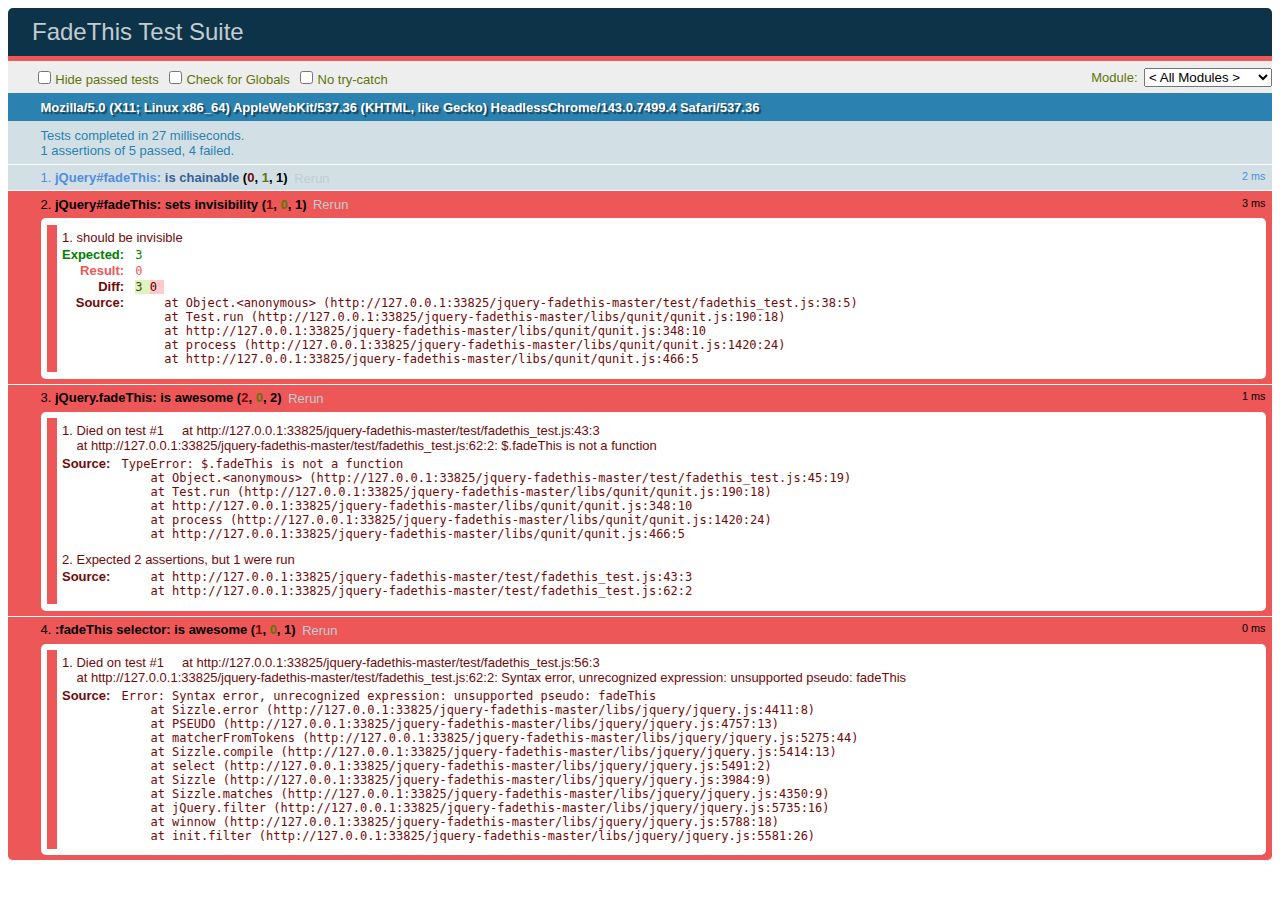
<file: jquery-fadethis-master/test/fadethis.html>
<!DOCTYPE html>
<html>
<head>
  <meta charset="utf-8">
  <title>FadeThis Test Suite</title>
  
  <!-- Load local jQuery. This can be overridden with a ?jquery=___ param. -->
  <script src="../libs/jquery-loader.js"></script>

  <!-- Load local QUnit. -->
  <link rel="stylesheet" href="../libs/qunit/qunit.css" media="screen">
  <script src="../libs/qunit/qunit.js"></script>

  <!-- Load local lib and tests. -->
  <script src="../src/jquery.fadethis.js"></script>
  <script src="fadethis_test.js"></script>

  <!-- Removing access to jQuery and $. But it'll still be available as _$, if
       you REALLY want to mess around with jQuery in the console. REMEMBER WE
       ARE TESTING A PLUGIN HERE, THIS HELPS ENSURE BEST PRACTICES. REALLY. -->
  <script>window._$ = jQuery.noConflict(true);</script>
</head>
<body>
  <div id="qunit"></div>
  <div id="qunit-fixture">
    <span>lame test markup</span>
    <span>normal test markup</span>
    <span>awesome test markup</span>
  </div>
</body>
</html>
</file>
<file: jquery-fadethis-master/libs/qunit/qunit.css>
/**
 * QUnit v1.11.0 - A JavaScript Unit Testing Framework
 *
 * http://qunitjs.com
 *
 * Copyright 2012 jQuery Foundation and other contributors
 * Released under the MIT license.
 * http://jquery.org/license
 */

/** Font Family and Sizes */

#qunit-tests, #qunit-header, #qunit-banner, #qunit-testrunner-toolbar, #qunit-userAgent, #qunit-testresult {
	font-family: "Helvetica Neue Light", "HelveticaNeue-Light", "Helvetica Neue", Calibri, Helvetica, Arial, sans-serif;
}

#qunit-testrunner-toolbar, #qunit-userAgent, #qunit-testresult, #qunit-tests li { font-size: small; }
#qunit-tests { font-size: smaller; }


/** Resets */

#qunit-tests, #qunit-header, #qunit-banner, #qunit-userAgent, #qunit-testresult, #qunit-modulefilter {
	margin: 0;
	padding: 0;
}


/** Header */

#qunit-header {
	padding: 0.5em 0 0.5em 1em;

	color: #8699a4;
	background-color: #0d3349;

	font-size: 1.5em;
	line-height: 1em;
	font-weight: normal;

	border-radius: 5px 5px 0 0;
	-moz-border-radius: 5px 5px 0 0;
	-webkit-border-top-right-radius: 5px;
	-webkit-border-top-left-radius: 5px;
}

#qunit-header a {
	text-decoration: none;
	color: #c2ccd1;
}

#qunit-header a:hover,
#qunit-header a:focus {
	color: #fff;
}

#qunit-testrunner-toolbar label {
	display: inline-block;
	padding: 0 .5em 0 .1em;
}

#qunit-banner {
	height: 5px;
}

#qunit-testrunner-toolbar {
	padding: 0.5em 0 0.5em 2em;
	color: #5E740B;
	background-color: #eee;
	overflow: hidden;
}

#qunit-userAgent {
	padding: 0.5em 0 0.5em 2.5em;
	background-color: #2b81af;
	color: #fff;
	text-shadow: rgba(0, 0, 0, 0.5) 2px 2px 1px;
}

#qunit-modulefilter-container {
	float: right;
}

/** Tests: Pass/Fail */

#qunit-tests {
	list-style-position: inside;
}

#qunit-tests li {
	padding: 0.4em 0.5em 0.4em 2.5em;
	border-bottom: 1px solid #fff;
	list-style-position: inside;
}

#qunit-tests.hidepass li.pass, #qunit-tests.hidepass li.running  {
	display: none;
}

#qunit-tests li strong {
	cursor: pointer;
}

#qunit-tests li a {
	padding: 0.5em;
	color: #c2ccd1;
	text-decoration: none;
}
#qunit-tests li a:hover,
#qunit-tests li a:focus {
	color: #000;
}

#qunit-tests li .runtime {
	float: right;
	font-size: smaller;
}

.qunit-assert-list {
	margin-top: 0.5em;
	padding: 0.5em;

	background-color: #fff;

	border-radius: 5px;
	-moz-border-radius: 5px;
	-webkit-border-radius: 5px;
}

.qunit-collapsed {
	display: none;
}

#qunit-tests table {
	border-collapse: collapse;
	margin-top: .2em;
}

#qunit-tests th {
	text-align: right;
	vertical-align: top;
	padding: 0 .5em 0 0;
}

#qunit-tests td {
	vertical-align: top;
}

#qunit-tests pre {
	margin: 0;
	white-space: pre-wrap;
	word-wrap: break-word;
}

#qunit-tests del {
	background-color: #e0f2be;
	color: #374e0c;
	text-decoration: none;
}

#qunit-tests ins {
	background-color: #ffcaca;
	color: #500;
	text-decoration: none;
}

/*** Test Counts */

#qunit-tests b.counts                       { color: black; }
#qunit-tests b.passed                       { color: #5E740B; }
#qunit-tests b.failed                       { color: #710909; }

#qunit-tests li li {
	padding: 5px;
	background-color: #fff;
	border-bottom: none;
	list-style-position: inside;
}

/*** Passing Styles */

#qunit-tests li li.pass {
	color: #3c510c;
	background-color: #fff;
	border-left: 10px solid #C6E746;
}

#qunit-tests .pass                          { color: #528CE0; background-color: #D2E0E6; }
#qunit-tests .pass .test-name               { color: #366097; }

#qunit-tests .pass .test-actual,
#qunit-tests .pass .test-expected           { color: #999999; }

#qunit-banner.qunit-pass                    { background-color: #C6E746; }

/*** Failing Styles */

#qunit-tests li li.fail {
	color: #710909;
	background-color: #fff;
	border-left: 10px solid #EE5757;
	white-space: pre;
}

#qunit-tests > li:last-child {
	border-radius: 0 0 5px 5px;
	-moz-border-radius: 0 0 5px 5px;
	-webkit-border-bottom-right-radius: 5px;
	-webkit-border-bottom-left-radius: 5px;
}

#qunit-tests .fail                          { color: #000000; background-color: #EE5757; }
#qunit-tests .fail .test-name,
#qunit-tests .fail .module-name             { color: #000000; }

#qunit-tests .fail .test-actual             { color: #EE5757; }
#qunit-tests .fail .test-expected           { color: green;   }

#qunit-banner.qunit-fail                    { background-color: #EE5757; }


/** Result */

#qunit-testresult {
	padding: 0.5em 0.5em 0.5em 2.5em;

	color: #2b81af;
	background-color: #D2E0E6;

	border-bottom: 1px solid white;
}
#qunit-testresult .module-name {
	font-weight: bold;
}

/** Fixture */

#qunit-fixture {
	position: absolute;
	top: -10000px;
	left: -10000px;
	width: 1000px;
	height: 1000px;
}
</file>
